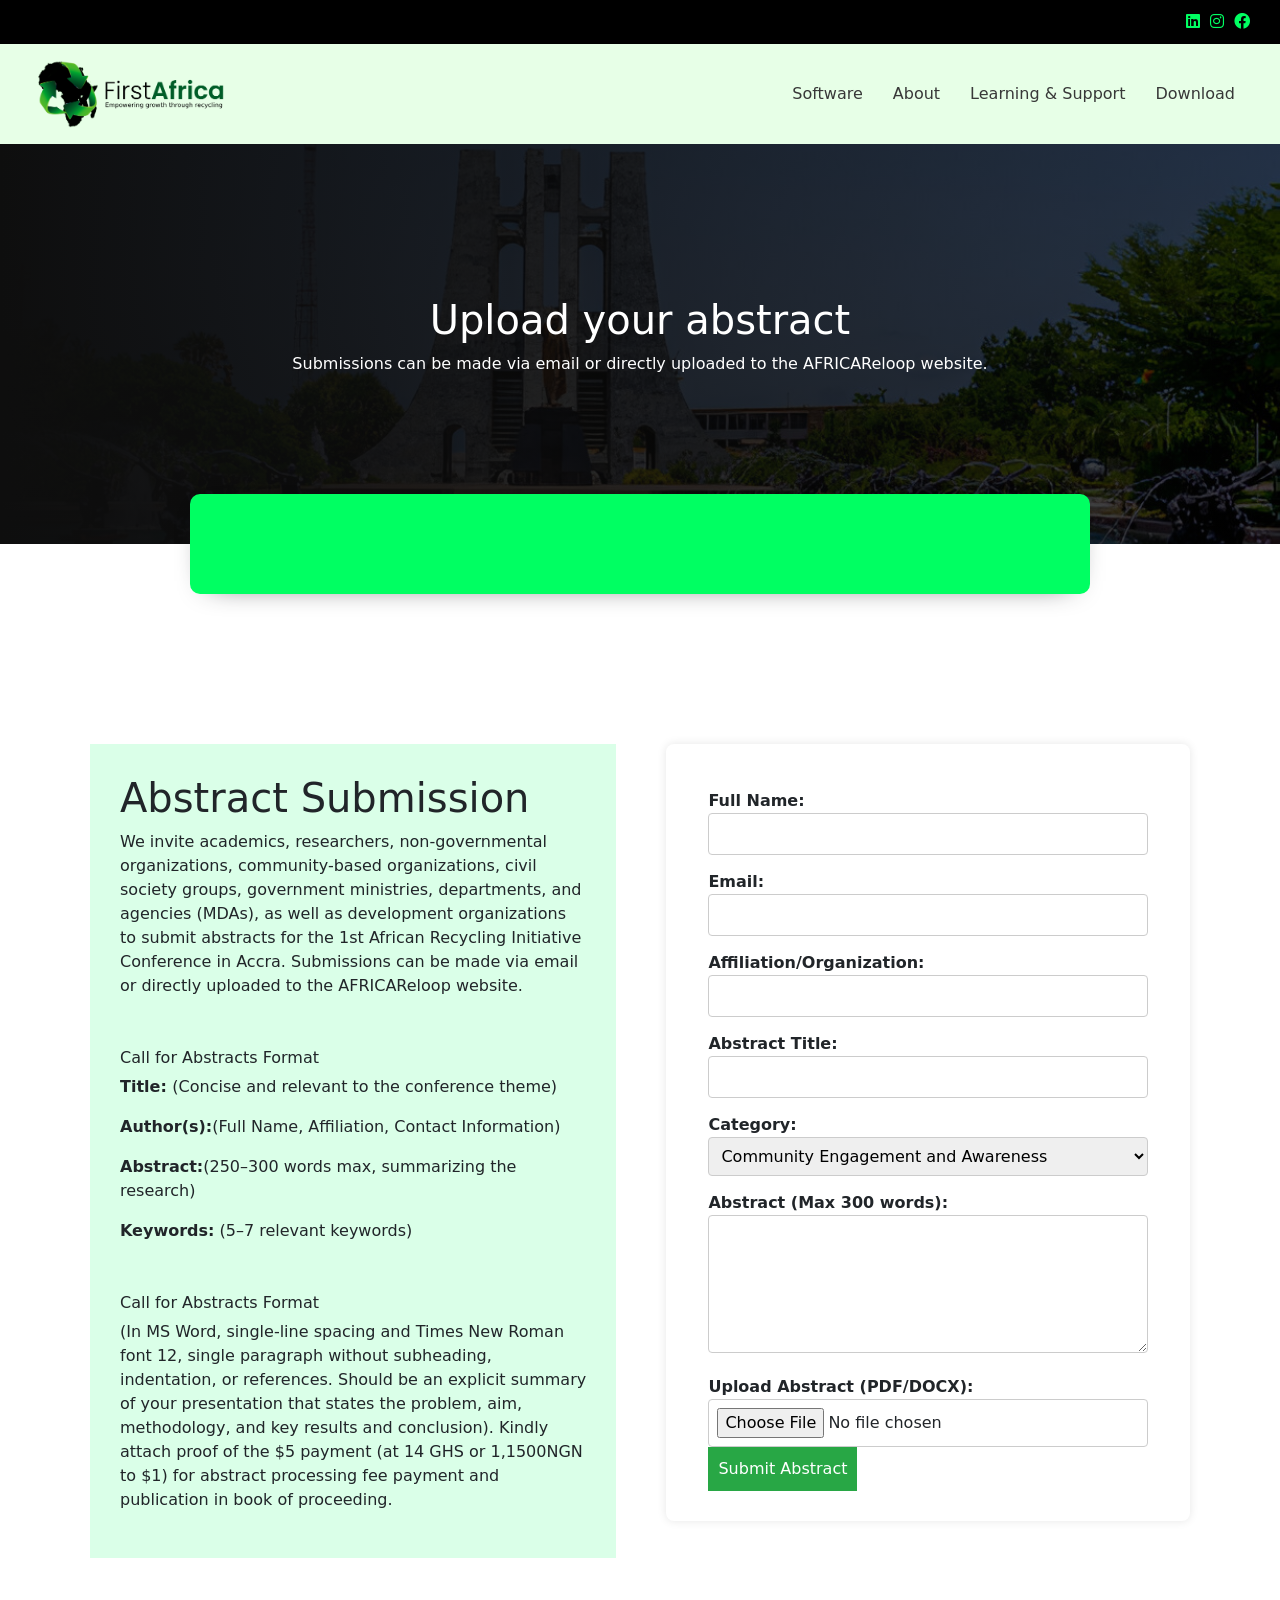
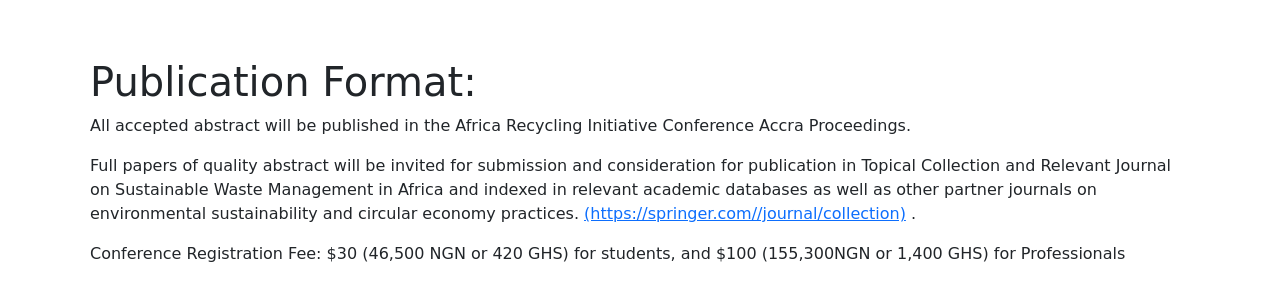
<file: abstract.html>
<!DOCTYPE html>
<html lang="en">
<head>
    <meta charset="UTF-8">
    <meta name="viewport" content="width=device-width, initial-scale=1.0">
    <title>FristAfricaConf.2025</title>
    <link rel="icon" href="pics/logo.png">
    <link rel="stylesheet" href="https://cdnjs.cloudflare.com/ajax/libs/font-awesome/6.0.0/css/all.min.css" integrity="sha512-9usAa10IRO0HhonpyAIVpjrylPvoDwiPUiKdWk5t3PyolY1cOd4DSE0Ga+ri4AuTroPR5aQvXU9xC6qOPnzFeg==" crossorigin="anonymous" referrerpolicy="no-referrer" />
    <link rel="stylesheet" href="abstract.css">
    <link href="https://fonts.googleapis.com/css2?family=Poppins:wght@400;600;700&display=swap" rel="stylesheet">
    <link href="https://cdn.jsdelivr.net/npm/bootstrap@5.3.3/dist/css/bootstrap.min.css" rel="stylesheet">
    <script src="https://cdn.jsdelivr.net/npm/bootstrap@5.3.3/dist/js/bootstrap.bundle.min.js"></script>
</head>
<body>
    
  <nav class="topnav">
    <ul>
        <!-- <li><a href="index.html">Home</a></li>
        <li><a href="blog.html">Blog</a></li>
        <li><a href="#">Forum</a></li> -->
    </ul>
    <div class="social-icons">
        <a href="#" target="_blank"><i class="fab fa-linkedin"></i></a>
        <a href="#" target="_blank"><i class="fab fa-instagram"></i></a>
        <a href="#" target="_blank"><i class="fab fa-facebook"></i></a>
    </div>
</nav>

<nav class="secondnav navhide">
  <div class="hamburger" onclick="toggleMenu()">&#9776;</div>
  <img src="pics/logo.png" width="200" alt="">

<ul>
    <li class="dropdown">
        <a href="#">Software</a>
        <div class="dropdown-content">
            <a href="#">Software 1</a>
            <a href="#">Software 2</a>
            <a href="#">Software 3</a>
        </div>
    </li>
    <li class="dropdown">
        <a href="#">About</a>
        <div class="dropdown-content">
            <a href="#">About Us</a>
            <a href="#">Our Team</a>
            <a href="#">Our Mission</a>
        </div>
    </li>
    <li class="dropdown">
        <a href="#">Learning & Support</a>
        <div class="dropdown-content">
            <a href="#">Tutorials</a>
            <a href="#">FAQ</a>
            <a href="#">Contact Us</a>
        </div>
    </li>
    <li class="dropdown">
        <a href="#">Download</a>
        
    </li>
</ul>
</nav>

<!-- Sidebar Navigation -->
<div class="nav-menu" id="menu">
  <ul>
  <span class="close-btn" onclick="toggleMenu()">&times;</span> <!-- Close Button -->

      <li class="">
          <a href="#" onclick="toggleDropdown(event)">Software</a>
          <!-- <div class="dropdown-content">
              <a href="#">Software 1</a>
              <a href="#">Software 2</a>
              <a href="#">Software 3</a>
          </div> -->
      </li>
      <li class="">
          <a href="#" onclick="toggleDropdown(event)">About</a>
          <!-- <div class="dropdown-content">
              <a href="#">About Us</a>
              <a href="#">Our Team</a>
              <a href="#">Our Mission</a>
          </div> -->
      </li>
      <li class="">
          <a href="#" onclick="toggleDropdown(event)">Learning & Support</a>
          <!-- <div class="dropdown-content">
              <a href="#">Tutorials</a>
              <a href="#">FAQ</a>
              <a href="#">Contact Us</a>
          </div> -->
      </li>
      <li><a href="#">Download</a></li>
  </ul>
</div>


<header class="header">
        
    <div class="text-container">
      <div>
        <h1 class="animated-text">Upload your abstract</h1>
        <p>Submissions can be made via email or directly uploaded to the AFRICAReloop website.  </p>
        <!-- <p><button><a href="abstract.html">Upload Abstract</a></button></p> -->
      </div>
    </div> 
</header>

<div class="submission">

</div>



<div class="abstract">
    <div class="ableft">
        <h1>Abstract Submission</h1>
        <p>We invite academics, researchers, non-governmental organizations, community-based organizations, civil society groups, government ministries, departments, and agencies (MDAs), as well as development organizations to submit abstracts for the 1st African Recycling Initiative Conference in Accra. Submissions can be made via email or directly uploaded to the AFRICAReloop website.  </p>
    
        <div class="callforabstract">
            <h1 style="font-size: 16px;">Call for Abstracts Format </h1>
            <p><b>Title: </b>(Concise and relevant to the conference theme) </p>
            <p><b>Author(s):</b>(Full Name, Affiliation, Contact Information) </p>
            <p><b>Abstract:</b>(250–300 words max, summarizing the research) </p>
            <p><b>Keywords:</b> (5–7 relevant keywords) </p>
    
        </div>

        <div class="callforabstract">
            <h1 style="font-size: 16px;">Call for Abstracts Format </h1>
            <p>(In MS Word, single-line spacing and Times New Roman font 12, single paragraph without subheading, indentation, or references. Should be an explicit summary of your presentation that states the problem, aim, methodology, and key results and conclusion). Kindly attach proof of the $5 payment (at 14 GHS or 1,1500NGN to $1) for abstract processing fee payment and publication in book of proceeding. </p>
    
        </div>
    
    
    
    
    
    
    
    
    
    
    
    
    
    
    
    
    
    
    
    
    
    
    </div>

    <div class="abright">
        <div class="container">
            <form id="submit-form" name="submit-to-google-sheet">
                <label for="name">Full Name:</label>
                <input type="text" id="name" name="name" required>
            
                <label for="email">Email:</label>
                <input type="email" id="email" name="email" required>
            
                <label for="affiliation">Affiliation/Organization:</label>
                <input type="text" id="affiliation" name="affiliation" required>
            
                <label for="title">Abstract Title:</label>
                <input type="text" id="title" name="title" required>
            
                <label for="category">Category:</label>
                <select id="category" name="category" required>
                    <option value="Recycling Technologies">Community Engagement and Awareness</option>
                    <option value="Sustainable Materials">Industry-Specific Recycling Approaches</option>
                    <option value="Waste Management">Waste-to-Energy and Resource Recovery</option>
                    <option value="Circular Economy">Regional and Global Collaboration</option>
                </select>
            
                <label for="abstract">Abstract (Max 300 words):</label>
                <textarea id="abstract" name="abstract" rows="5" maxlength="300" required></textarea>
            
                <label for="file">Upload Abstract (PDF/DOCX):</label>
                <input type="file" id="file" name="file" accept=".pdf,.doc,.docx" required>
            
                <button type="submit">Submit Abstract</button>
            </form>
            
            <script>
            const scriptURL = "";
            
            document.getElementById("submit-form").addEventListener("submit", async function (e) {
                e.preventDefault();
                
                const form = new FormData(this);
                
                try {
                    const response = await fetch(scriptURL, {
                        method: "POST",
                        body: form
                    });
            
                    const result = await response.json();
                    alert(result.result === "success" ? "Form submitted successfully!" : "Submission failed!");
            
                } catch (error) {
                    console.error("Error!", error.message);
                }
            });
            </script>
            
        </div>
    </div>

    
</div>

<div class="publicationformat">
    <div class="publicationleft">
        <h1>Publication Format:</h1>
        <p>All accepted abstract will be published in the Africa Recycling Initiative Conference Accra Proceedings.</p>
        <p>Full papers of quality abstract will be invited for submission and consideration for publication in Topical Collection and Relevant Journal on Sustainable Waste Management in Africa and indexed in relevant academic databases as well as other partner journals on environmental sustainability and circular economy practices. <a href="">(https://springer.com//journal/collection)</a> .</p>
        <p>Conference Registration Fee: $30 (46,500 NGN or 420 GHS) for students, and $100 (155,300NGN or 1,400 GHS) for Professionals</p>   
    </div>
    <div class="publicationright">

    </div>
</div>





























<script>
    const scriptURL = "   https://script.google.com/macros/s/AKfycbzs-PszVXr_zFP2ZRqIsBmKUwzF53Q_Z-JQrProgxkcsRyEaZgcg8SYKPD6MFHmFxcxMg/exec"
    const form = document.forms['submit-to-google-sheet']
  
    form.addEventListener('submit', e => {
      e.preventDefault()
      fetch(scriptURL, { method: 'POST', body: new FormData(form)})
        .then(response => console.log('Success!', response))
        .catch(error => console.error('Error!', error.message))
    })
  </script>






</body>
</html>
</file>
<file: abstract.css>
*{
    margin: 0;
    padding: 0;
    box-sizing: border-box;
  }
  
  .topnav {
    background-color: #000000;
    padding: 10px 30px;
    display: flex;
    justify-content: right;
    align-items: center;
  }
  
  .topnav ul {
    list-style: none;   
    margin: 0;
    padding: 0;
    display: flex;
  }
  
  .topnav li {
    margin: 0 15px;
  }
  
  .topnav a {
    text-decoration: none;
    color: #e2e2e2;
  
  }
  
  .social-icons {
    display: flex; /* Ensure icons are in a row */
  }
  .social-icons a {
    margin-left: 10px;
    color: #00ff62;
  }
  
  /* the styling for the second navbar starts here */
  
  .secondnav {
    background-color: rgb(231, 255, 231);
    padding: 10px 30px;
    display: flex;
    justify-content: space-between;
    align-items: center;
    height: 100px;
  }
  
  .secondnav ul {
    list-style: none;   
    margin: 0;
    padding: 0;
    display: flex;
  }
  
  .secondnav li {
    margin: 0 15px;
  }
  
  .secondnav a {
    text-decoration: none;
    color: rgb(56, 56, 56);
    
  }
  
  .dropdown {
    position: relative;
    display: inline-block;
    z-index: 999;
  }
  
  
  
  .dropdown-content {
    display: none;
    position: absolute;
    background-color: #f9f9f9;
    min-width: 160px;
    box-shadow: 0px 8px 16px 0px rgba(0,0,0,0.2);
    
  }
  
  .dropdown-content a {
    padding: 12px 16px;
    text-decoration: none;
    display: block;
    color: #333;
  }
  
  .dropdown-content:hover {
    background-color: #28a745;
  }

  .dropdown:hover .dropdown-content {
    display: block;
  }
  
  /* HAMBURGER MENU */
  .hamburger {
    display: none; /* Hide by default */
    font-size: 30px;
    cursor: pointer;
  }
  
  /* Sidebar Navigation for Mobile */
  .nav-menu {
    position: fixed;
    left: -250px; /* Initially hidden */
    top: 0;
    width: 250px;
    height: 100%;
    background: #000;
    color: white;
    transition: left 0.3s ease-in-out;
    /* display: flex; */
    flex-direction: column;
    padding-top: 60px;
    z-index: 999;
  }
  
  .nav-menu ul{
    list-style-type: none;
  }
  
  .nav-menu a {
    text-decoration: none;
    color: white;
    padding: 15px;
    display: block;
    font-size: 18px;
  }
  
  .nav-menu a:hover {
    background: #333;
  }
  
  /* Show menu when active */
  .nav-menu.active {
    left: 0;
  }
  
  /* Responsive Design */
  @media screen and (max-width: 768px) {
    .secondnav ul {
        display: none; /* Hide menu items */
    }
  
    .hamburger {
        display: block; /* Show hamburger icon */
    }
  }
  
  .close-btn{
    cursor: pointer;
  }


.abstract{
    display: flex;
    margin:100px  auto;
    max-width: 1100px;
    gap: 50px;
}

.ableft,.abright{
    width: 50%;
}

.ableft{
  background-color: #daffe8;
  padding: 30px;
}

  .container {
    background: white;
    border-radius: 8px;
    box-shadow: 0 0 10px rgba(0, 0, 0, 0.1);  
}

.header {
  
    height: 400px;
    background-image:linear-gradient(to left,rgba(0,0,0,0.7),rgba(14, 14, 14, 1)),url("pics/acra.jpg");
    display: flex;
    align-items: center;
    justify-content: center;
    background-size: cover;
    background-position: right;
    background-repeat: no-repeat;
  }
  
  
  @media screen and (max-width:992px){
    .header{
      flex-direction: column-reverse;
      padding: 20px 30px;
      gap: 10px;
      width: 100%;
      margin-top: 30px;
    }
  }


  .text-container div{
    text-align: center;
    color: white;
  }
  
  .text-container button{
    color: white;
    background-color: green;
    border-radius: 50px;
    border: none;
    margin-top: 20px;
  }
  
  .text-container button a{
    color: white;
    text-decoration: none;
    padding: 10px 20px;
    display: block;
  
  }
  

  .submission{
    background-color: #00ff62;
    max-width: 900px;
    margin: auto;
    height: 100px;
    box-shadow: 0px 7px 30px -20px;
    position: relative;
    bottom: 50px;
    border-radius: 10px;
  }


form{
    padding: 30px;
}
label {
    font-weight: bold;
    padding-top: 15px;
}
input, textarea, select {
    width: 100%;
    padding: 8px;
    margin: 10px 0;
    border: 1px solid #ccc;
    border-radius: 4px;
}
button {
    background-color: #28a745;
    color: white;
    padding: 10px;
    border: none;
    border-radius: 4px;
    cursor: pointer;
}
button:hover {
    background-color: #218838;
}

.callforabstract{
  margin-top: 50px;
}

.publicationformat{
  max-width: 1100px;
  margin: auto;
}
</file>
